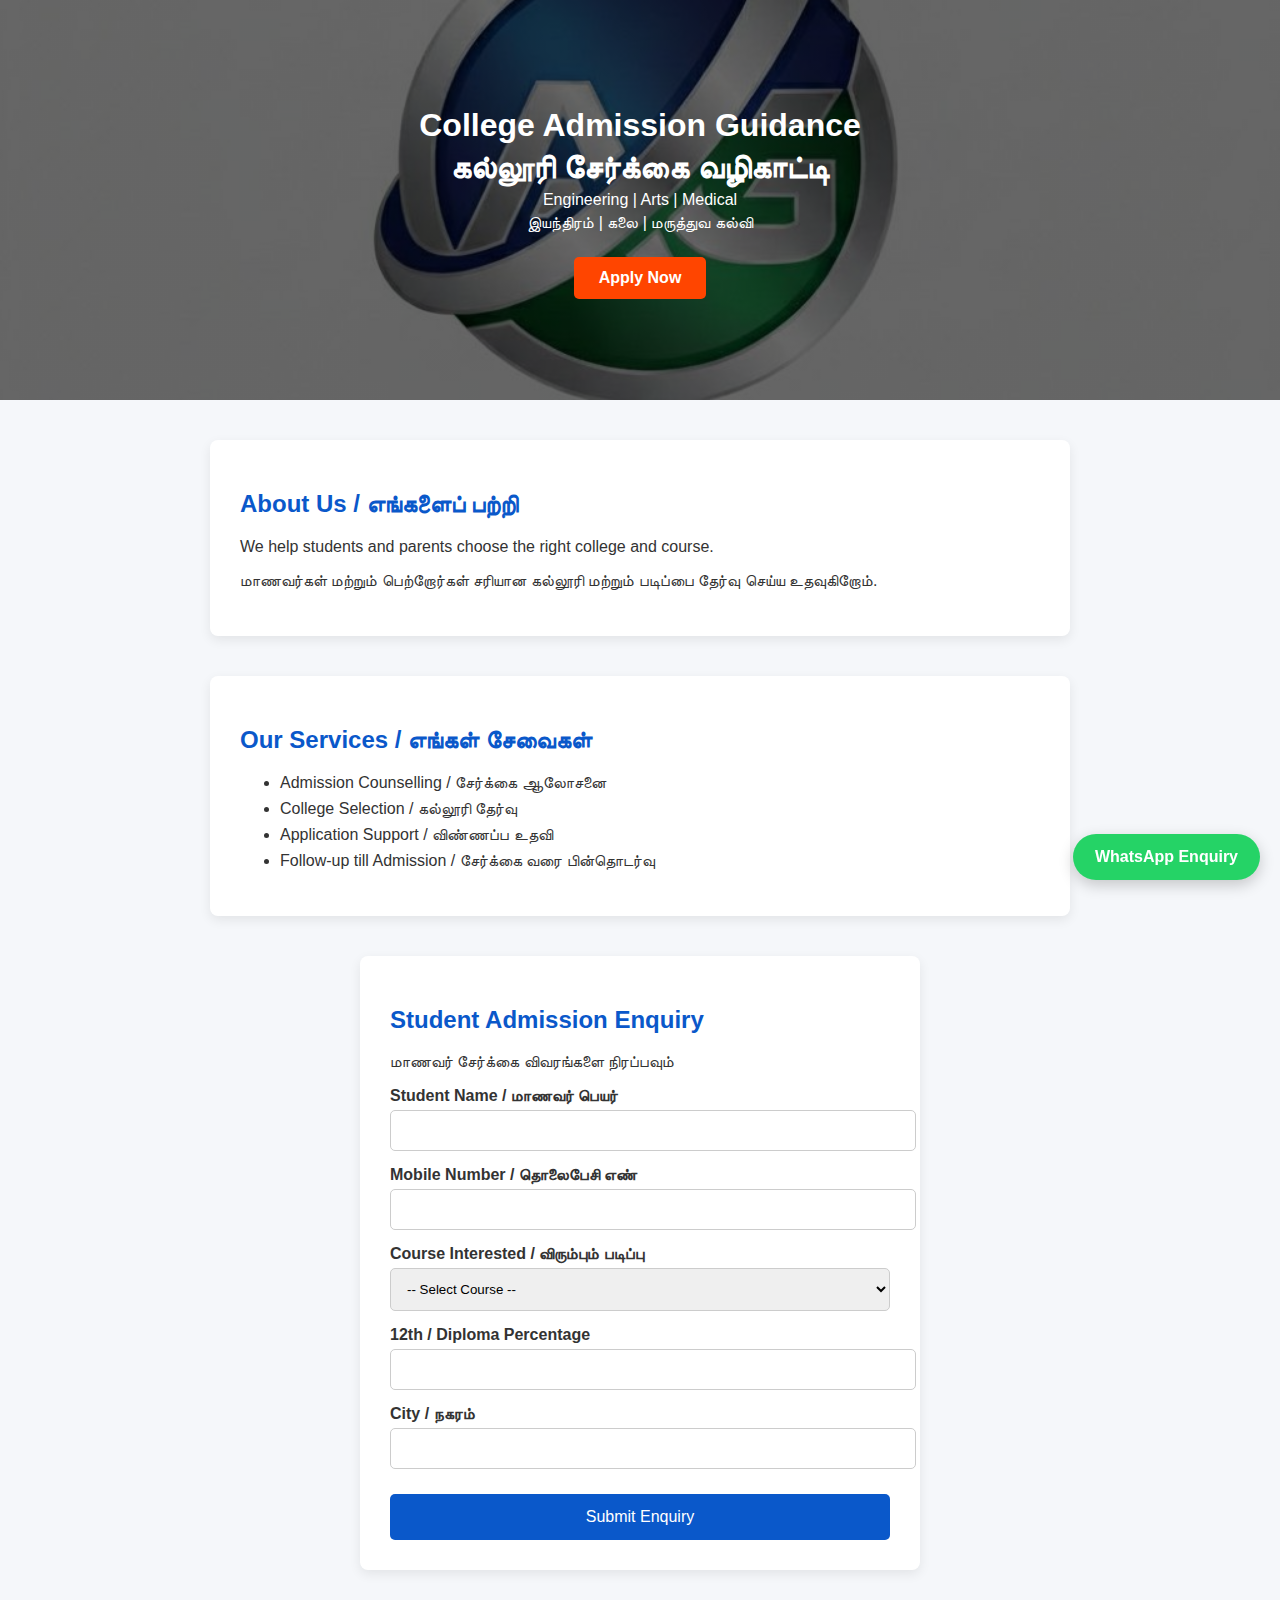
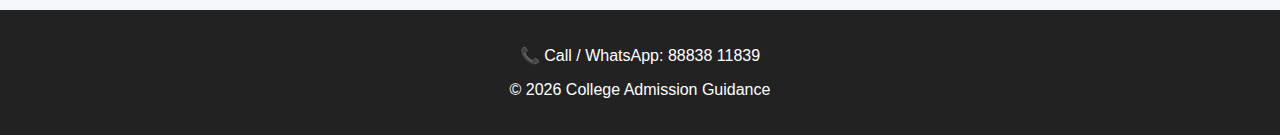
<file: index.html>
<!DOCTYPE html>
<html lang="ta">
<head>
    <meta charset="UTF-8">
    <meta name="viewport" content="width=device-width, initial-scale=1.0">

    <title>College Admission Guidance | கல்லூரி சேர்க்கை வழிகாட்டி</title>

    <!-- SEO -->
    <meta name="description" content="Engineering, Arts, Medical admission guidance in Tamil Nadu">
    <meta name="keywords" content="college admission, engineering admission, arts admission, medical admission">
    <meta name="author" content="College Admission Guidance">

    <link rel="stylesheet" href="style.css">
</head>
<body>

<!-- Floating WhatsApp Button -->
<a href="https://wa.me/918883811839?text=I%20need%20college%20admission%20guidance"
   class="floating-btn">
   WhatsApp Enquiry
</a>

<!-- Header -->
<header>
    <div class="header-content">
        <h1>College Admission Guidance</h1>
        <h1>கல்லூரி சேர்க்கை வழிகாட்டி</h1>
        <p>Engineering | Arts | Medical</p>
        <p>இயந்திரம் | கலை | மருத்துவ கல்வி</p>
        <a href="#enquiry" class="btn">Apply Now</a>
    </div>
</header>

<!-- About -->
<section>
    <h2>About Us / எங்களைப் பற்றி</h2>
    <p>
        We help students and parents choose the right college and course.
    </p>
    <p>
        மாணவர்கள் மற்றும் பெற்றோர்கள் சரியான கல்லூரி மற்றும் படிப்பை தேர்வு செய்ய உதவுகிறோம்.
    </p>
</section>

<!-- Services -->
<section>
    <h2>Our Services / எங்கள் சேவைகள்</h2>
    <ul>
        <li>Admission Counselling / சேர்க்கை ஆலோசனை</li>
        <li>College Selection / கல்லூரி தேர்வு</li>
        <li>Application Support / விண்ணப்ப உதவி</li>
        <li>Follow-up till Admission / சேர்க்கை வரை பின்தொடர்வு</li>
    </ul>
</section>

<!-- Enquiry Form -->
<section id="enquiry" class="enquiry-card">
    <h2>Student Admission Enquiry</h2>
    <p>மாணவர் சேர்க்கை விவரங்களை நிரப்பவும்</p>

    <form action="https://formsubmit.co/gokulrajiaily@gmail.com" method="POST">

        <input type="hidden" name="_captcha" value="false">
        <input type="hidden" name="_template" value="table">
        <input type="hidden" name="_subject" value="New Student Admission Enquiry">
        <input type="hidden" name="_next" value="https://gokulraj192001.github.io/college-admission-site/thankyou.html">

        <label>Student Name / மாணவர் பெயர்</label>
        <input type="text" name="Student Name" required>

        <label>Mobile Number / தொலைபேசி எண்</label>
        <input type="tel" name="Mobile Number" pattern="[0-9]{10}" required>

        <label>Course Interested / விரும்பும் படிப்பு</label>
        <select name="Course Interested" required>
            <option value="">-- Select Course --</option>
            <option>Engineering</option>
            <option>Arts & Science</option>
            <option>Medical</option>
            <option>Diploma</option>
            <option>Other</option>
        </select>

        <label>12th / Diploma Percentage</label>
        <input type="text" name="Percentage">

        <label>City / நகரம்</label>
        <input type="text" name="City">

        <button type="submit">Submit Enquiry</button>
    </form>
</section>

<!-- Footer -->
<footer>
    <p>📞 Call / WhatsApp: 88838 11839</p>
    <p>© 2026 College Admission Guidance</p>
</footer>

</body>
</html>
</file>
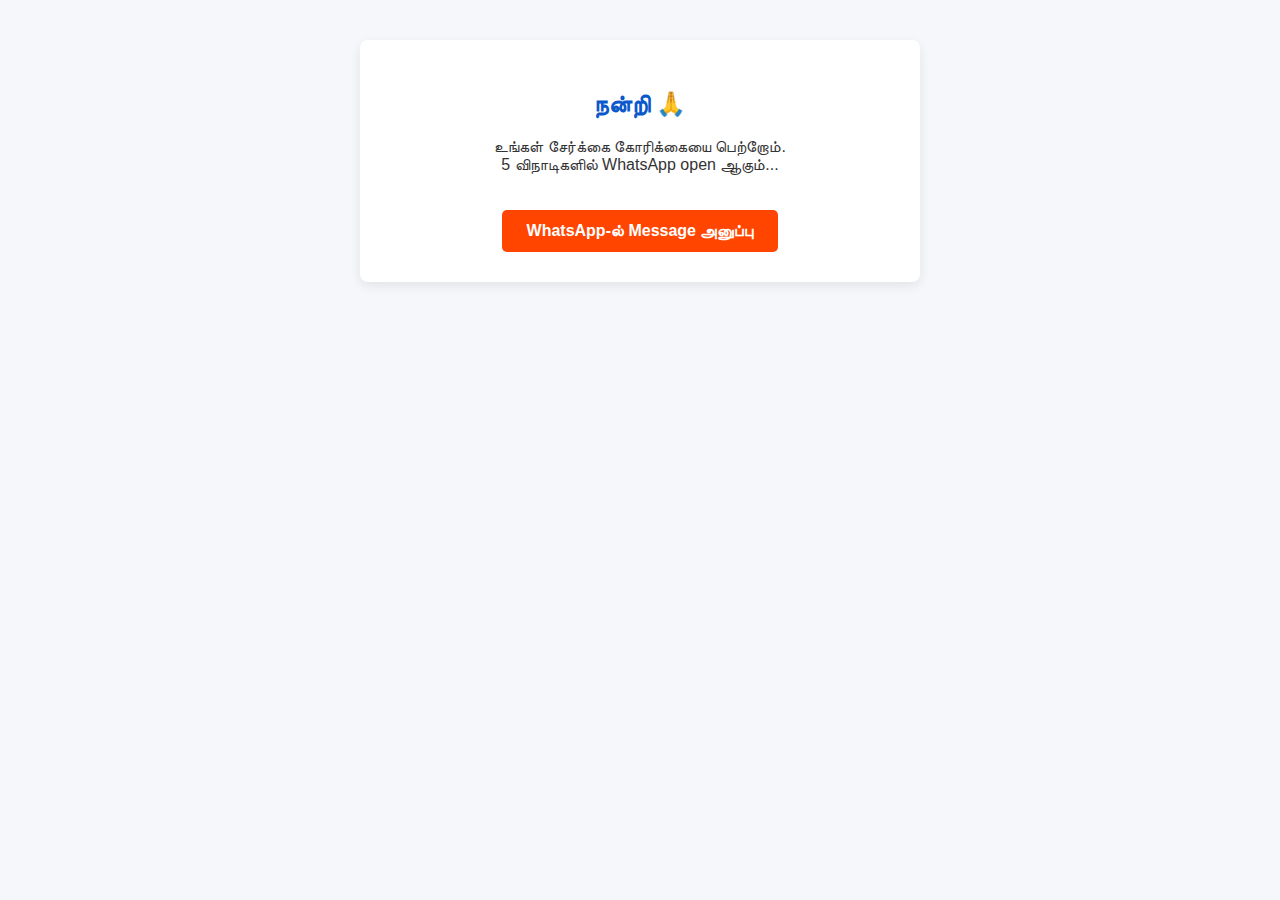
<file: thankyou.html>
<!DOCTYPE html>
<html lang="ta">
<head>
    <meta charset="UTF-8">
    <title>நன்றி</title>
    <link rel="stylesheet" href="style.css">

    <!-- Auto open WhatsApp after 2 seconds -->
    <script>
        setTimeout(function () {
            window.location.href =
            "https://wa.me/918883811839?text=Hello%20Sir,%20I%20submitted%20college%20admission%20enquiry.%20Please%20guide%20me.";
        }, 5000);
    </script>
</head>
<body>

<section class="enquiry-card" style="text-align:center;">
    <h2>நன்றி 🙏</h2>
    <p>
        உங்கள் சேர்க்கை கோரிக்கையை பெற்றோம்.<br>
        5 விநாடிகளில் WhatsApp open ஆகும்...
    </p>

    <a class="btn"
       href="https://wa.me/918883811839?text=Hello%20Sir,%20I%20submitted%20college%20admission%20enquiry.%20Please%20guide%20me.">
       WhatsApp-ல் Message அனுப்பு
    </a>
</section>

</body>
</html>
</file>
<file: style.css>
/* General */
body {
    margin: 0;
    font-family: Arial, sans-serif;
    background: #f5f7fa;
    color: #333;
}

section {
    max-width: 800px;
    margin: 40px auto;
    padding: 30px;
    background: white;
    border-radius: 8px;
    box-shadow: 0 4px 12px rgba(0, 0, 0, 0.08);
}


h2 {
    color: #0a58ca;
}

ul li {
    margin: 8px 0;
}

/* Header */
header {
    height: 400px;
    background: linear-gradient(rgba(0, 0, 0, 0.6), rgba(0, 0, 0, 0.6)),
        url("./AG\ Logo.jpeg") center/cover no-repeat;
    color: white;
    display: flex;
    align-items: center;
    justify-content: center;
    text-align: center;
    display: flex;
    flex-direction: column;
}

.header-content h1 {
    margin: 5px 0;
}

.header-content p {
    margin: 5px 0;
}

/* Button */
.btn {
    display: inline-block;
    margin-top: 20px;
    padding: 12px 25px;
    background: orangered;
    color: white;
    text-decoration: none;
    border-radius: 5px;
    font-weight: bold;
}
.btn:active {
    background: black;
}

/* Enquiry Card */
.enquiry-card {
    max-width: 500px;
}

.enquiry-card label {
    display: block;
    margin-top: 15px;
    font-weight: bold;
}

.enquiry-card input,
.enquiry-card select {
    width: 100%;
    padding: 12px;
    margin-top: 5px;
    border-radius: 5px;
    border: 1px solid #ccc;
}

.enquiry-card button {
    width: 100%;
    margin-top: 25px;
    padding: 14px;
    background: #0a58ca;
    color: white;
    border: none;
    font-size: 16px;
    border-radius: 5px;
    cursor: pointer;
}

.enquiry-card button:hover {
    background: #084298;
}
.enquiry-card button:active {
    background: black;
}
/* Floating WhatsApp Button */
.floating-btn {
    position: fixed;
    bottom: 20px;
    right: 20px;
    background: #25D366;
    color: white;
    padding: 14px 22px;
    border-radius: 50px;
    text-decoration: none;
    font-weight: bold;
    box-shadow: 0 5px 15px rgba(0, 0, 0, 0.2);
    z-index: 100;
}

/* Footer */
footer {
    background: #222;
    color: white;
    text-align: center;
    padding: 20px;
}

/* Responsive */
@media (max-width: 768px) {
    header {
        height: 520px;
    }

    section {
        margin: 20px;
    }
    .address_p {
        font-size: 13.4px;
    }
}
</file>
